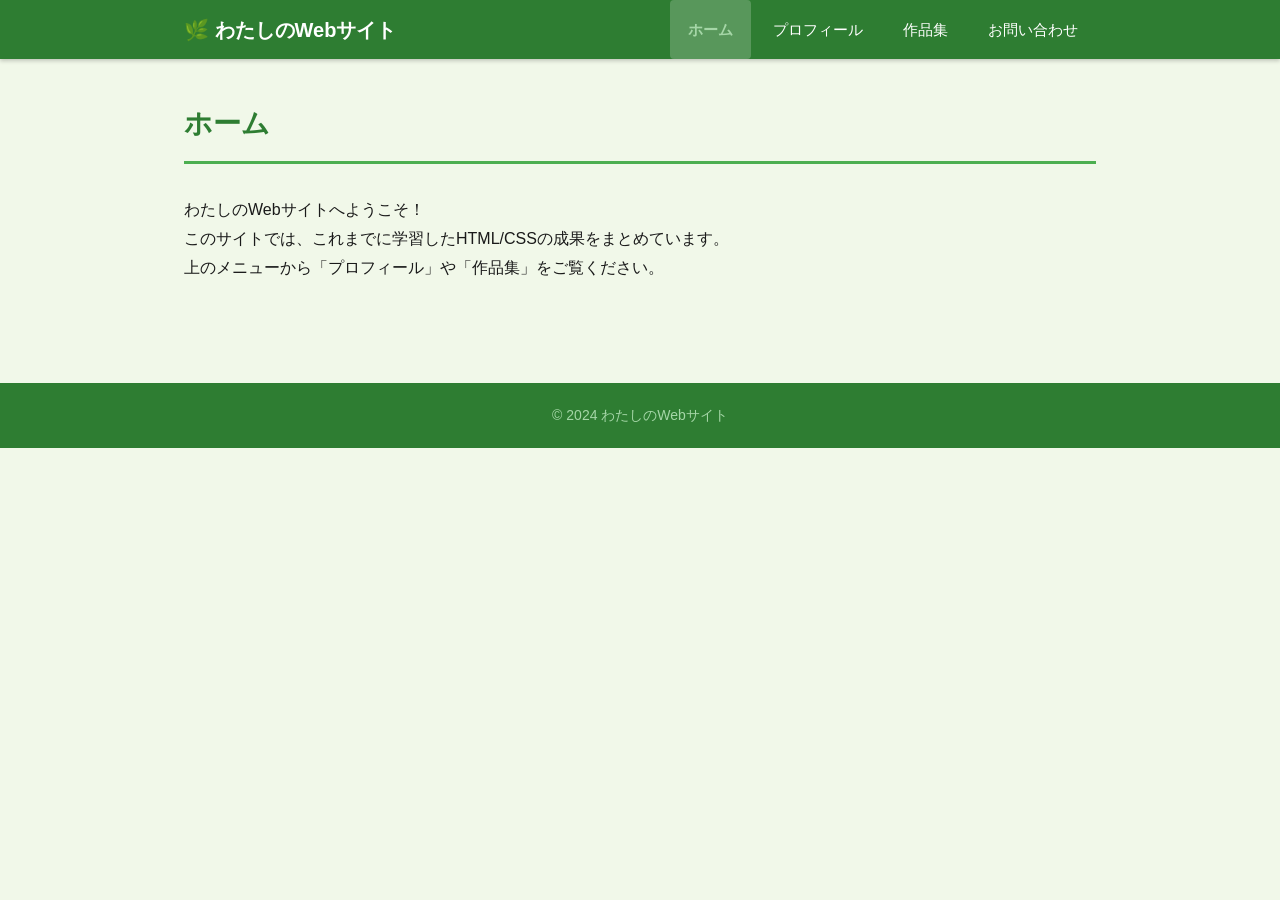
<file: index.html>
<!DOCTYPE html>
<html lang="ja">
<head>
    <meta charset="UTF-8">
    <!-- 全ページの <head> 内に必ず入れる -->
    <meta name="viewport" content="width=device-width, initial-scale=1.0">
    <title>ホーム | わたしのWebサイト</title>
    <!-- PNG形式の場合はこちら -->
    <link rel="icon" href="images/favicon.png" type="image/png">
    <link rel="stylesheet" href="style.css">
</head>
<body>

    <!-- ナビゲーションバー（全ページ共通） -->
    <header class="site-header">
        <div class="header-inner">
            <p class="site-title">
                <a href="index.html">🌿 わたしのWebサイト</a>
            </p>
            <!-- header-inner の中、nav タグの直前に追加 -->
            <button class="hamburger-btn" id="hamburgerBtn" aria-label="メニューを開く">
                <span></span>
                <span></span>
                <span></span>
            </button>
            <nav class="main-nav">
                <ul class="nav-list">
                    <li><a href="index.html" class="active">ホーム</a></li>
                    <li><a href="about.html">プロフィール</a></li>
                    <li><a href="works.html">作品集</a></li>
                    <!-- ↓ 第4章から引き継いで「お問い合わせ」を追加 ↓ -->
                    <li><a href="contact.html">お問い合わせ</a></li>
                </ul>
            </nav>
        </div>
    </header>

    <!-- メインコンテンツ -->
    <main class="main-content">
        <h1>ホーム</h1>
        <p>わたしのWebサイトへようこそ！</p>
        <p>このサイトでは、これまでに学習したHTML/CSSの成果をまとめています。</p>
        <p>上のメニューから「プロフィール」や「作品集」をご覧ください。</p>
    </main>

    <footer class="site-footer">
        <p>&copy; 2024 わたしのWebサイト</p>
    </footer>

    <script>
    // ハンバーガーボタンとナビゲーションを取得
    const hamburgerBtn = document.getElementById('hamburgerBtn');
    const mainNav = document.querySelector('.main-nav');
 
    // ボタンがクリックされたときの処理
    hamburgerBtn.addEventListener('click', function() {
        // ボタンに 'is-open' クラスを付けたり外したりする
        hamburgerBtn.classList.toggle('is-open');
        // ナビゲーションにも 'is-open' クラスを付けたり外したりする
        mainNav.classList.toggle('is-open');
    });
    </script>

</body>
</html>
</file>
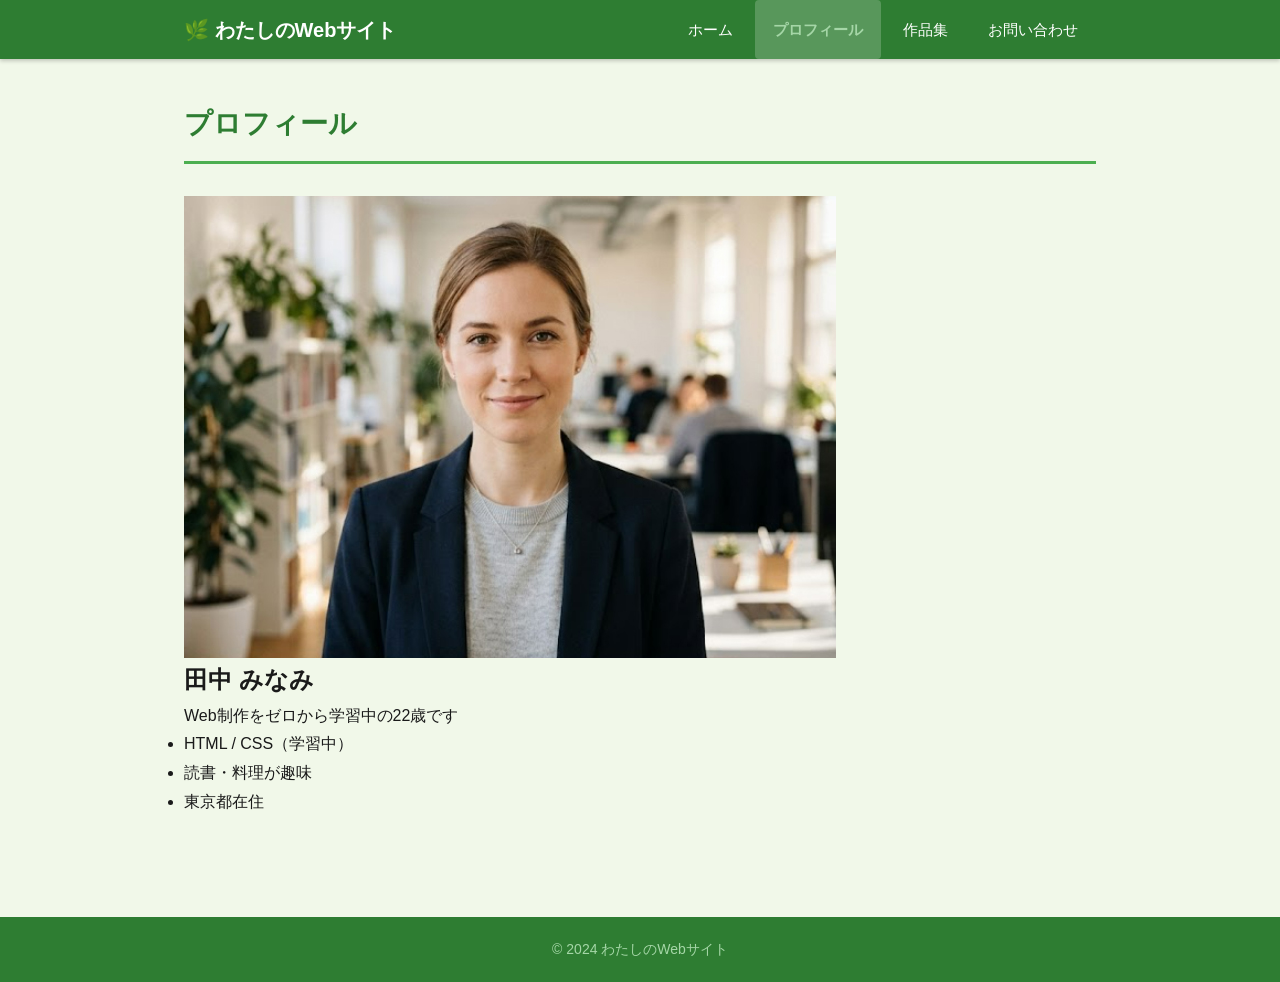
<file: about.html>
<!DOCTYPE html>
<html lang="ja">
<head>
    <meta charset="UTF-8">
    <!-- 全ページの <head> 内に必ず入れる -->
    <meta name="viewport" content="width=device-width, initial-scale=1.0">
    <title>プロフィール | わたしのWebサイト</title>
    <!-- PNG形式の場合はこちら -->
    <link rel="icon" href="images/favicon.png" type="image/png">
    <link rel="stylesheet" href="style.css">
</head>
<body>

    <!-- ナビゲーションバー（全ページ共通）
    「クリックしても別のページに移動しないのが正常です！（ただし、クリックすると画面の上部にスクロールが上がることがあります。）」-->
    <header class="site-header">
        <div class="header-inner">
            <p class="site-title">
                <a href="index.html">🌿 わたしのWebサイト</a>
            </p>
            <!-- header-inner の中、nav タグの直前に追加 -->
            <button class="hamburger-btn" id="hamburgerBtn" aria-label="メニューを開く">
                <span></span>
                <span></span>
                <span></span>
            </button>
            <nav class="main-nav">
                <ul class="nav-list">
                    <li><a href="index.html">ホーム</a></li>
                    <li><a href="about.html" class="active">プロフィール</a></li>
                    <li><a href="works.html">作品集</a></li>
                    <!-- ↓ 第4章から引き継いで「お問い合わせ」を追加 ↓ -->
                    <li><a href="contact.html">お問い合わせ</a></li>
                </ul>
            </nav>
        </div>
    </header>

    <!-- メインコンテンツ -->
    <main class="main-content">
        <h1>プロフィール</h1>
        <div class="profile-card">
            <div class="profile-photo">
                <img src="images/photo.jpg" alt="プロフィール写真">
            </div>
            <div class="profile-info">
                <h2>田中 みなみ</h2>
                <p class="tagline">Web制作をゼロから学習中の22歳です</p>
                <ul class="skill-list">
                    <li>HTML / CSS（学習中）</li>
                    <li>読書・料理が趣味</li>
                    <li>東京都在住</li>
                </ul>
            </div>
        </div>
    </main>

    <footer class="site-footer">
        <p>&copy; 2024 わたしのWebサイト</p>
    </footer>

    <script>
    // ハンバーガーボタンとナビゲーションを取得
    const hamburgerBtn = document.getElementById('hamburgerBtn');
    const mainNav = document.querySelector('.main-nav');
 
    // ボタンがクリックされたときの処理
    hamburgerBtn.addEventListener('click', function() {
        // ボタンに 'is-open' クラスを付けたり外したりする
        hamburgerBtn.classList.toggle('is-open');
        // ナビゲーションにも 'is-open' クラスを付けたり外したりする
        mainNav.classList.toggle('is-open');
    });
    </script>

</body>
</html>
</file>
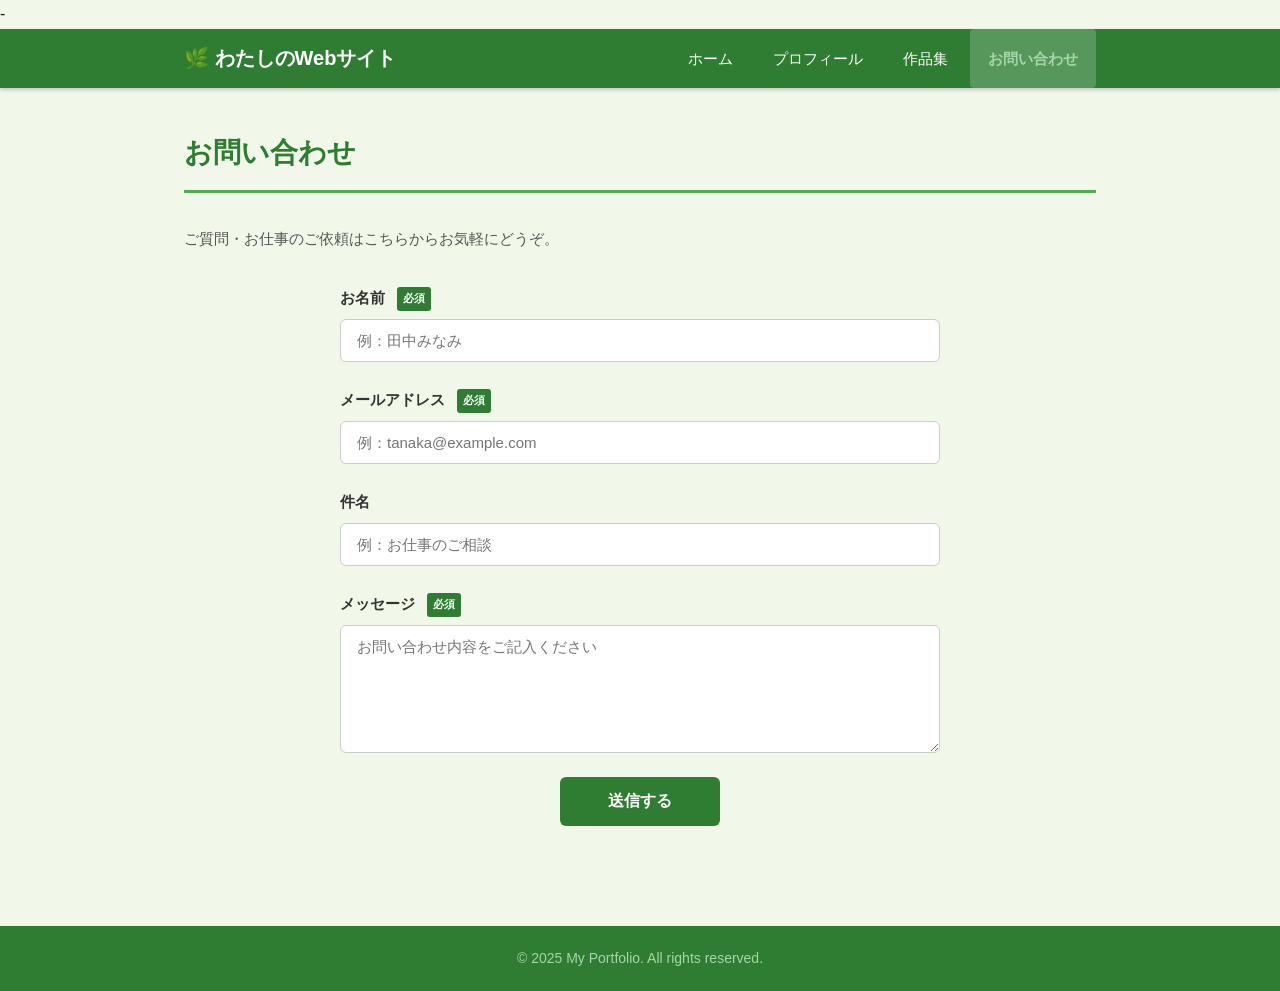
<file: contact.html>
-<!DOCTYPE html>
<html lang="ja">
<head>
    <meta charset="UTF-8">
    <meta name="viewport" content="width=device-width, initial-scale=1.0">
    <title>お問い合わせ | My Portfolio</title>
    <!-- PNG形式の場合はこちら -->
    <link rel="icon" href="images/favicon.png" type="image/png">
    <link rel="stylesheet" href="style.css">
</head>
<body>

    <!-- ===== ヘッダー（他のページと同じ） ===== -->
    <header class="site-header">
        <div class="header-inner">
            <p class="site-title">
                <a href="index.html">🌿 わたしのWebサイト</a>
            </p>
            <!-- header-inner の中、nav タグの直前に追加 -->
            <button class="hamburger-btn" id="hamburgerBtn" aria-label="メニューを開く">
                <span></span>
                <span></span>
                <span></span>
            </button>
            <nav class="main-nav">
                <ul class="nav-list">
                    <li><a href="index.html">ホーム</a></li>
                    <li><a href="about.html">プロフィール</a></li>
                    <li><a href="works.html">作品集</a></li>
                    <li><a href="contact.html" class="active">お問い合わせ</a></li>
                </ul>
            </nav>
        </div>
    </header>

    <!-- ===== メインコンテンツ ===== -->
    <main class="main-content">
        <h1>お問い合わせ</h1>
        <p class="page-description">ご質問・お仕事のご依頼はこちらからお気軽にどうぞ。</p>

        <!-- お問い合わせフォーム -->
        <form class="contact-form" action="#" method="post">

            <!-- お名前 -->
            <div class="form-group">
                <label for="name">お名前 <span class="required">必須</span></label>
                <input type="text" id="name" name="name"
                       placeholder="例：田中みなみ" required>
            </div>

            <!-- メールアドレス -->
            <div class="form-group">
                <label for="email">メールアドレス <span class="required">必須</span></label>
                <input type="email" id="email" name="email"
                       placeholder="例：tanaka@example.com" required>
            </div>

            <!-- 件名 -->
            <div class="form-group">
                <label for="subject">件名</label>
                <input type="text" id="subject" name="subject"
                       placeholder="例：お仕事のご相談">
            </div>

            <!-- メッセージ -->
            <div class="form-group">
                <label for="message">メッセージ <span class="required">必須</span></label>
                <textarea id="message" name="message" rows="6"
                          placeholder="お問い合わせ内容をご記入ください" required></textarea>
            </div>

            <!-- 送信ボタン -->
            <div class="form-submit">
                <button type="submit" class="submit-btn">送信する</button>
            </div>

        </form>
    </main>

    <!-- ===== フッター ===== -->
    <footer class="site-footer">
        <p>© 2025 My Portfolio. All rights reserved.</p>
    </footer>

    <!-- ===== ハンバーガーメニューのJS（他のページと同じ） ===== -->
    <script>
        // ハンバーガーボタンとナビゲーションを取得
        const hamburgerBtn = document.getElementById('hamburgerBtn');
        const mainNav = document.querySelector('.main-nav');

        // ボタンがクリックされたときの処理
        hamburgerBtn.addEventListener('click', function() {
            // ボタンに 'is-open' クラスを付けたり外したりする
            hamburgerBtn.classList.toggle('is-open');
            // ナビゲーションにも 'is-open' クラスを付けたり外したりする
            mainNav.classList.toggle('is-open');
        });
    </script>

</body>
</html>
</file>
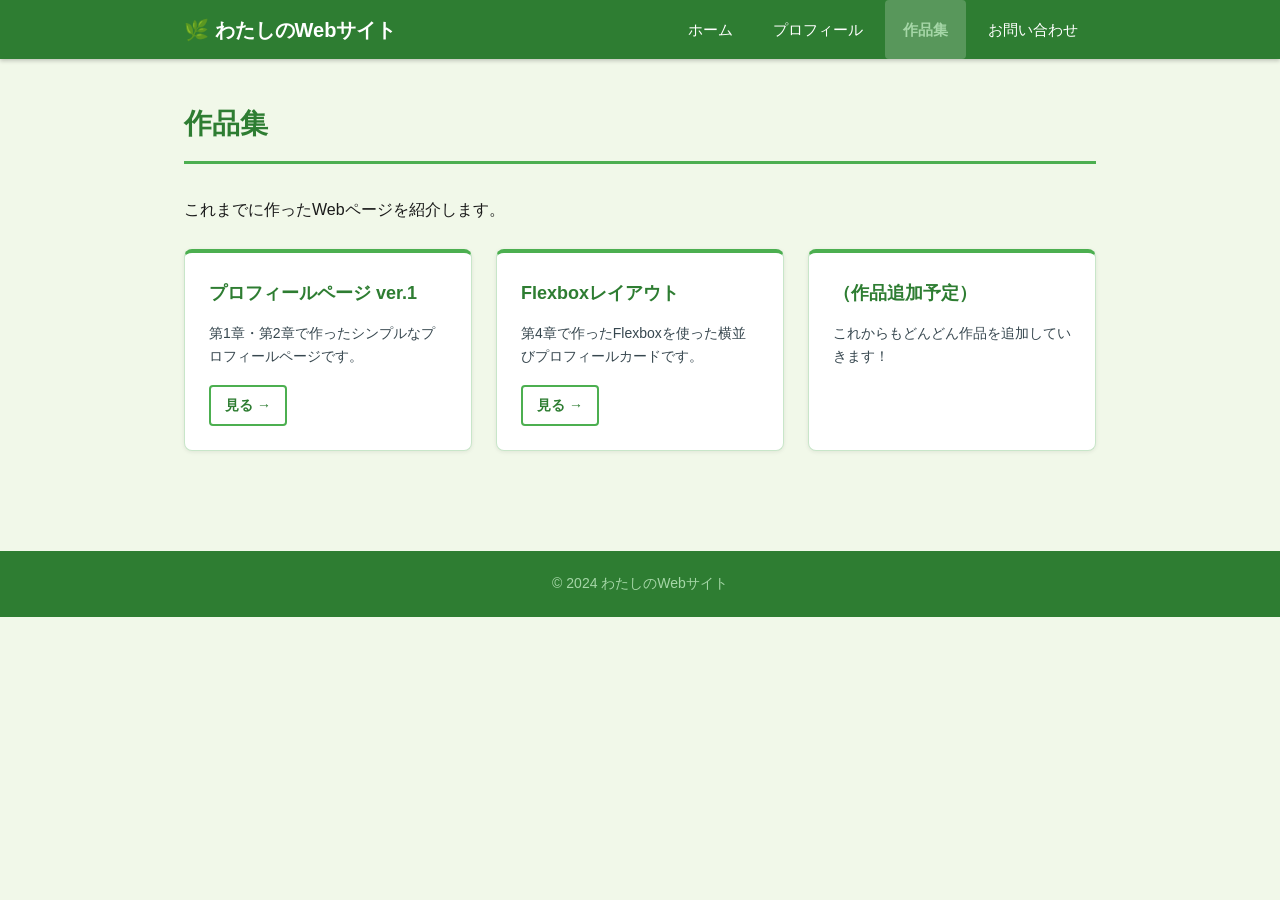
<file: works.html>
<!DOCTYPE html>
<html lang="ja">
<head>
    <meta charset="UTF-8">
    <!-- 全ページの <head> 内に必ず入れる -->
    <meta name="viewport" content="width=device-width, initial-scale=1.0">
    <title>作品集 | わたしのWebサイト</title>
    <!-- PNG形式の場合はこちら -->
    <link rel="icon" href="favicon.png" type="image/png">
    <link rel="stylesheet" href="style.css">
</head>
<body>

    <!-- ナビゲーションバー（全ページ共通） -->
    <header class="site-header">
        <div class="header-inner">
            <p class="site-title">
                <a href="index.html">🌿 わたしのWebサイト</a>
            </p>
            <!-- header-inner の中、nav タグの直前に追加 -->
            <button class="hamburger-btn" id="hamburgerBtn" aria-label="メニューを開く">
                <span></span>
                <span></span>
                <span></span>
            </button>
            <nav class="main-nav">
                <ul class="nav-list">
                    <li><a href="index.html">ホーム</a></li>
                    <li><a href="about.html">プロフィール</a></li>
                    <li><a href="works.html" class="active">作品集</a></li>
                    <!-- ↓ 第4章から引き継いで「お問い合わせ」を追加 ↓ -->
                    <li><a href="contact.html">お問い合わせ</a></li>
                </ul>
            </nav>
        </div>
    </header>

    <!-- メインコンテンツ -->
    <main class="main-content">
        <h1>作品集</h1>
        <p>これまでに作ったWebページを紹介します。</p>
        <div class="works-grid">
            <div class="work-card">
                <h3>プロフィールページ ver.1</h3>
                <p>第1章・第2章で作ったシンプルなプロフィールページです。</p>
                <a href="index.html" class="work-link">見る →</a>
            </div>
            <div class="work-card">
                <h3>Flexboxレイアウト</h3>
                <p>第4章で作ったFlexboxを使った横並びプロフィールカードです。</p>
                <a href="index.html" class="work-link">見る →</a>
            </div>
            <div class="work-card">
                <h3>（作品追加予定）</h3>
                <p>これからもどんどん作品を追加していきます！</p>
            </div>
        </div>
    </main>

    <footer class="site-footer">
        <p>&copy; 2024 わたしのWebサイト</p>
    </footer>

    <script>
        // ハンバーガーボタンとナビゲーションを取得
        const hamburgerBtn = document.getElementById('hamburgerBtn');
        const mainNav = document.querySelector('.main-nav');
 
        // ボタンがクリックされたときの処理
        hamburgerBtn.addEventListener('click', function() {
        // ボタンに 'is-open' クラスを付けたり外したりする
        hamburgerBtn.classList.toggle('is-open');
        // ナビゲーションにも 'is-open' クラスを付けたり外したりする
        mainNav.classList.toggle('is-open');
    });
    </script>

</body>
</html>
</file>
<file: style.css>
/* ===== リセット・基本設定 ===== */
* {
    box-sizing: border-box;
    margin: 0;
    padding: 0;
}

/* ===== スムーズスクロール（全体に適用） ===== */
html {
    scroll-behavior: smooth;
}

/* ===== 全体のbody設定 ===== */
body {
    font-family: "Noto Sans JP", sans-serif;
    background-color: #F1F8E9;
    color: #1A1A1A;
    line-height: 1.8;
    /* 注意：ここで padding: 40px; などを設定している場合は削除する */
}

/* === 画像のレスポンシブ設定（全デバイス共通） === */
img {
    max-width: 100%;                /* 親要素の幅を超えない */
    height: auto;                   /* 縦横比を自動で維持する */
    display: block;                 /* 画像の下の隙間をなくす */
}

/* ===== サイトヘッダー全体 ===== */
.site-header {
    background-color: #2E7D32;      /* ヘッダーの背景色（濃い緑） */
    position: sticky;               /* スクロールしても上に固定 */
    top: 0;                         /* 画面の一番上に固定する */
    z-index: 1;                   /*要素が重なるときに積み重なる順序で、1は0より上に積み上げられる */
    box-shadow: 0 2px 4px rgba(0, 0, 0, 0.2);  /* 影をつけて立体感を出す */
}

/* ===== ヘッダー内部（サイトタイトル＋ナビを横並びに） ===== */
.header-inner {
    display: flex;                  /* Flexboxで横並びに */
    align-items: center;            /* 縦方向に中央揃え */
    justify-content: space-between; /* 左右に振り分ける */
    max-width: 960px;               /* 最大幅を設定 */
    margin: 0 auto;                 /* 中央寄せ */
    padding: 0 24px;                /* 左右の内側余白 */
    gap: 8px;                       /* タイトルとナビの間隔 */
}

/* ===== サイトタイトル（ロゴ部分） ===== */
.site-title {
    font-size: 20px;
    font-weight: bold;
}

.site-title a {
    color: #FFFFFF;                 /* 白い文字 */
    text-decoration: none;          /* 下線を消す */
}

.site-title a:hover {
    color: #A5D6A7;                 /* ホバーで薄い緑に変わる */
}

/* ===== ハンバーガーボタン（パソコンでは非表示） ===== */
.hamburger-btn {
    display: none;                  /* 通常は非表示 */
    flex-direction: column;
    justify-content: center;
    gap: 5px;
    width: 40px;
    height: 40px;
    background: none;               /* 背景なし */
    border: none;                   /* 枠線なし */
    cursor: pointer;                /* カーソルをポインターに */
    padding: 6px;
    border-radius: 4px;
}
 
/* ===== 3本線のスタイル ===== */
.hamburger-btn span {
    display: block;
    width: 24px;
    height: 2px;
    background-color: #FFFFFF;      /* 白い線 */
    border-radius: 2px;
    transition: transform 0.3s, opacity 0.3s;   /* 開閉アニメーション用 */
}
 
/* ===== メニューが開いているとき（✕マーク） ===== */
.hamburger-btn.is-open span:nth-child(1) {
    /* 1番目（一番上）の線を斜めに傾ける */
    transform: translateY(7px) rotate(45deg);
}
.hamburger-btn.is-open span:nth-child(2) {
    /* 2番目（真ん中）の線を透明にして消す */
    opacity: 0;
}
.hamburger-btn.is-open span:nth-child(3) {
    /* 3番目（一番下）の線を逆斜めに傾ける */
    transform: translateY(-7px) rotate(-45deg);
}

/* ===== ナビゲーションリスト ===== */
.nav-list {
    display: flex;                  /* リストを横並びに */
    list-style: none;               /* 黒点を消す */
    gap: 4px;                       /* リスト項目の間隔 */
}

/* ===== 各ナビリンク ===== */
.nav-list a {
    display: block;
    color: #FFFFFF;
    text-decoration: none;
    padding: 16px 18px;             /* 上下16px・左右18pxの余白 */
    font-size: 15px;
    border-radius: 4px;
    transition: background-color 0.2s;  /* ホバー時のアニメーション */
}

/* ===== ナビゲーションリンクのホバーエフェクト ===== */
.nav-list a:hover {    
   /*background-color: #4CAF50;*/       /* マウスを乗せると明るい緑に */
    background-color: rgba(255, 255, 255, 0.15);    /* 半透明の白で背景を明るく */
    color: #A5D6A7;                                 /* 文字色を薄いグリーンに */
}

/* ===== アクティブ（現在表示中）ページのリンク ===== */
.nav-list a.active {
    background-color: rgba(255, 255, 255, 0.2);  /* 半透明の白で背景をやや明るく */
    color: #A5D6A7;       /* ライトグリーンで強調 */
    font-weight: bold;      /* 現在ページのリンクを太字に */
}

/* ===== メインコンテンツエリア ===== */
.main-content {
    max-width: 960px;               /* コンテンツの最大幅 */
    margin: 0 auto;                 /* 中央寄せ */
    padding: 40px 24px;             /* 上下40px・左右24pxの余白 */
}

/* ===== ページタイトル（h1） ===== */
.main-content h1 {
    color: #2E7D32;
    font-size: 28px;
    border-bottom: 3px solid #4CAF50;
    padding-bottom: 12px;
    margin-bottom: 32px;
}

/* ===== 作品集グリッド（Flexboxで横並び） ===== */
.works-grid {
    display: flex;                  /* Flexboxで横並びに */
    flex-wrap: wrap;                /* 幅が足りなければ折り返す */
    gap: 24px;                      /* カード間の間隔 */
    margin-top: 24px;
}

/* ===== 作品カード（個別のカード） ===== */
.work-card {
    flex: 1 1 260px;                /* 最小260px。余裕があれば広がる */
    background-color: #FFFFFF;
    border: 1px solid #C8E6C9;
    border-top: 4px solid #4CAF50;  /* 上部に緑のアクセントライン */
    border-radius: 8px;
    padding: 24px;
    box-shadow: 0 1px 4px rgba(0, 0, 0, 0.08);  /* 軽い影 */
    /* transition: box-shadow 0.2s;*/    /* ホバー時のアニメーション用 */
    transition: transform 0.3s ease, box-shadow 0.3s ease;  /* ← これを追加 */
}

/* ===== 作品カードのホバーエフェクト ===== */
.work-card:hover {
    box-shadow: 0 4px 12px rgba(0, 0, 0, 0.15); /* ソフトシャドウ効果 */
    transform: translateY(-4px);                  /* カードを4px上に浮かせる */
    box-shadow: 0 8px 20px rgba(0, 0, 0, 0.15); /* 影を少し大きくする */
}

/* ===== カード内の見出し ===== */
.work-card h3 {
    font-size: 18px;
    color: #2E7D32;
    margin-bottom: 12px;
}

/* ===== カード内のテキスト ===== */
.work-card p {
    font-size: 14px;
    color: #37474F;
    line-height: 1.7;
    margin-bottom: 16px;
}

/* ===== 作品リンクボタン ===== */
.work-link {
    display: inline-block;          /* ブロックのように余白を設定 */
    color: #2E7D32;
    font-size: 14px;
    font-weight: bold;
    text-decoration: none;
    border: 2px solid #4CAF50;
    border-radius: 4px;
    padding: 6px 14px;
    transition: background-color 0.2s, color 0.2s;
}

/* ===== 作品リンクボタンのホバー時 ===== */
.work-link:hover {
    background-color: #4CAF50;
    color: #FFFFFF;
}


/* ===== サイトフッター ===== */
.site-footer {
    background-color: #2E7D32;      /* ヘッダーと同じ濃い緑 */
    color: #A5D6A7;                 /* 薄い緑色のテキスト */
    text-align: center;             /* テキストを中央揃え */
    padding: 20px;                  /* 上下左右の内側余白 */
    font-size: 14px;                /* 少し小さめの文字サイズ */
    margin-top: 60px;               /* コンテンツとフッターの間隔 */
}

/* ============================================
   お問い合わせフォームのスタイル
   ============================================ */

/* ===== ページ説明文 ===== */
.page-description {
    color: #555555;
    font-size: 15px;
    margin-bottom: 32px;
}

/* ===== フォーム全体 ===== */
.contact-form {
    max-width: 600px;              /* フォームの最大幅 */
    margin: 0 auto;                /* 中央寄せ */
}

/* ===== 各フォームグループ（ラベル＋入力欄）===== */
.form-group {
    margin-bottom: 24px;           /* グループ間の余白 */
}

/* ===== ラベル ===== */
.form-group label {
    display: block;                /* ブロック要素にして改行させる */
    font-size: 15px;
    font-weight: bold;
    color: #333333;
    margin-bottom: 8px;            /* ラベルと入力欄の間隔 */
}

/* ===== 「必須」バッジ ===== */
.required {
    display: inline-block;
    background-color: #2E7D32;
    color: #FFFFFF;
    font-size: 11px;
    font-weight: bold;
    padding: 2px 6px;
    border-radius: 3px;
    margin-left: 8px;
    vertical-align: middle;
}

/* ===== テキスト入力欄（input） ===== */
input[type="text"],
input[type="email"] {
    display: block;                /* ブロック要素にする */
    width: 100%;                   /* 親要素いっぱいに広げる */
    padding: 12px 16px;            /* 内側の余白 */
    font-size: 15px;
    font-family: inherit;          /* 親要素のフォントを継承する */
    color: #333333;
    background-color: #FFFFFF;
    border: 1px solid #CCCCCC;     /* 薄いグレーの枠線 */
    border-radius: 6px;            /* 角を丸くする */
    outline: none;                 /* ブラウザデフォルトの青い枠を消す */
    box-sizing: border-box;        /* widthにpaddingを含める */
    transition: border-color 0.2s ease, box-shadow 0.2s ease; /* フォーカス時のアニメーション */
}

/* ===== 入力欄のフォーカス時（クリックして選択したとき） ===== */
input[type="text"]:focus,
input[type="email"]:focus {
    border-color: #2E7D32;         /* 枠線をグリーンに変える */
    box-shadow: 0 0 0 3px rgba(46, 125, 50, 0.15);  /* グリーンのグロー効果 */
}

/* ===== テキストエリア（textarea） ===== */
textarea {
    display: block;
    width: 100%;
    padding: 12px 16px;
    font-size: 15px;
    font-family: inherit;          /* 入力した文字のフォントを統一する */
    color: #333333;
    background-color: #FFFFFF;
    border: 1px solid #CCCCCC;
    border-radius: 6px;
    outline: none;
    box-sizing: border-box;
    resize: vertical;              /* 縦方向のみリサイズを許可する */
    transition: border-color 0.2s ease, box-shadow 0.2s ease;
}

/* ===== テキストエリアのフォーカス時 ===== */
textarea:focus {
    border-color: #2E7D32;
    box-shadow: 0 0 0 3px rgba(46, 125, 50, 0.15);
}

/* ===== 送信ボタンのコンテナ ===== */
.form-submit {
    text-align: center;            /* ボタンを中央寄せ */
    margin-top: 8px;
}

/* ===== 送信ボタン ===== */
.submit-btn {
    display: inline-block;
    background-color: #2E7D32;     /* グリーンの背景色 */
    color: #FFFFFF;                /* 白文字 */
    font-size: 16px;
    font-weight: bold;
    font-family: inherit;
    padding: 14px 48px;
    border: none;                  /* ブラウザデフォルトの枠線を消す */
    border-radius: 6px;
    cursor: pointer;               /* マウスカーソルを指マークにする */
    transition: background-color 0.2s ease, transform 0.1s ease;
}

/* ===== ボタンのホバー時 ===== */
.submit-btn:hover {
    background-color: #1B5E20;     /* 少し濃いグリーンに変化 */
    transform: translateY(-2px);   /* 少し浮き上がる */
}

/* ===== ボタンのクリック時（押している瞬間） ===== */
.submit-btn:active {
    transform: translateY(0);      /* 元の位置に戻して「押し込まれた」感を出す */
}

@media (max-width: 768px) {
 
    /* ===== body 全体のフォントサイズと行間を調整 ===== */
    body {
        font-size: 15px;            /* パソコン16px → スマホ15px */
        line-height: 1.9;           /* 行間を少し広めに */
    }
 
    /* ===== h2 見出しのサイズを調整 ===== */
    h2 {
        font-size: 19px;
    }
 
    /* ===== h3 見出しのサイズを調整 ===== */
    h3 {
        font-size: 16px;
    } 
    
    /* === 内容交換：ヘッダ内部を調整（ハンバーガー対応）=== */    
    .header-inner { 
        flex-direction: row;        /* タイトルとボタンを横並びに */
        justify-content: space-between;
        align-items: center;
        padding: 12px 16px;
        flex-wrap: wrap;        /* 広さを確保 */  
    }
 
    /* ===== サイトタイトルのフォントサイズを調整 ===== */
    .site-title {
        font-size: 17px;
    }
 
    /* === 内容を追加する:   ハンバーガーボタンをスマートフォンで表示 === */
    .hamburger-btn {
        display: flex;      /* スマートフォンでは表示する */
    }

 
    /* === styleを追加：ナビゲーションを初期状態から非表示にする === */
    .main-nav {
        display: none;      /* 最初は非表示 */
        width: 100%;
        order: 3;           /* タイトル・ボタンの後ろに配置 */
    }
 
    /* === styleを追加：メニューが開いている場合はナビゲーション === */
    .main-nav.is-open {
        display: block;     /* 見せる役割 */
        width:100%;         /* 閉じるボタン[ X ] 下に下がる */
    }
 
    /* === コンテンツ交換：エクスプローラの垂直方向と === */
    .nav-list {
        flex-direction: column;     /* 陳列方向を縦（上から下）に切り替える */
        width: 100%;
        padding: 8px 0 12px;
        gap: 0;
    }
 
    /* === コンテンツ交換：各ナビゲーションリンクをいっぱいにする === */
    .nav-list a {
        display: block;
        width: 100%;
        /* padding: 12px 16px;
        border-radius: 0; */
        padding: 16px 18px;
        color: #FFFFFF;
        text-decoration: none;
        font-size: 15px;
        border-radius: 4px;
        transition: background-color 0.2s ease, color 0.2s ease;  /* ← これを追加 */
    }

    /* ===== メインコンテンツの余白を調整 ===== */
    .main-content {
        padding: 24px 16px;         /* 上下24px、左右16pxに変更 */
    }
 
    /* ===== ページタイトルのフォントサイズを調整 ===== */
    .main-content h1 {
        font-size: 22px;            /* パソコン28px → スマホ22px */
        margin-bottom: 20px;
    }

    /* ===== プロフィールカードを縦並びに変更 ===== */
    .profile-card {
        flex-direction: column;     /* 横並び → 縦並びに切り替え */
        align-items: center;        /* 中央揃えにする */
        gap: 20px;                  /* 写真とテキストの間隔 */
             
    }
 
    /* ===== プロフィール写真のサイズを調整 ===== */
    .profile-photo img {
        width: 140px;           /* 正方形に近いサイズに調整 */
        height: 140px;
        border-radius: 50%;     /* 円形に表示 */
        object-fit: cover;      /* 画像の縦横比を維持しながら領域をいっぱいにする */
        display: block;
        margin: auto;           /* 横方向の中央揃え */


    }
 
    /* ===== プロフィール情報を中央揃えに ===== */
    .profile-info {
        text-align: center;
    }
 
    /* ===== 自己紹介テキストの左ボーダーを消す ===== */
    .tagline {
        border-left: none;
        padding-left: 0;
    }
 
    /* ===== スキルリストを左揃えのまま維持 ===== */
    .skill-list {
        display: inline-block;      /* リストを中央寄せできるようにする */
        text-align: left;
    }

        /* ===== 作品集グリッドを縦並びに変更 ===== */
    .works-grid {
        flex-direction: column;     /* 横並び → 縦並びに切り替え */
        gap: 16px;                  /* カード間の間隔を少し狭める */
    }
 
    /* ===== 作品カードを画面いっぱいに広げる ===== */
    .work-card {
        flex: none;         /* flex の自動サイズ調整をオフ */
        width: 100%;        /* 画面の幅いっぱいに広げる */
        padding: 20px;      /* 内側余白を少し狭める */
    } 

    /* ===== フォームのスマートフォン向け調整 ===== */
    .contact-form {
        max-width: 100%;        /* スマートフォンでは幅いっぱいに広げる */
    }

    /* ===== 送信ボタンをスマートフォンでは幅いっぱいに ===== */
    .submit-btn {
        width: 100%;            /* 幅いっぱいのボタン */
        padding: 16px;
    }

    /* ===== フッターの文字サイズと余白を調整 ===== */
    .site-footer {
        font-size: 13px;
        margin-top: 40px;
        padding: 16px;
    }
}

/* ========================================
   タブレット向けスタイル（769px〜1024px）
   ======================================== */
@media (min-width: 769px) and (max-width: 1024px) {
 
    /* ===== メインコンテンツの最大幅を調整 ===== */
    .main-content {
        max-width: 760px;
        padding: 32px 20px;
    }
 
    /* ===== 作品カードを2列表示にする ===== */
    .work-card {
        flex: 1 1 calc(50% - 12px);    /* 2列になるように幅を調整 */
    }
 
    /* ===== ナビゲーションの余白を調整 ===== */
    .nav-list a {
        padding: 14px 14px;
        font-size: 14px;
    }
 
    .profile-card {
        width:fit-content;  /* 幅をコンテンツサイズに合わせて自動調整 */
        margin:auto;        /* 外部左右余白を中央に */ 
    }

    .skill-list {
        list-style-position: inside;    /* ブリット記号をテキスト領域の内側にインデント */
    }
}
</file>
